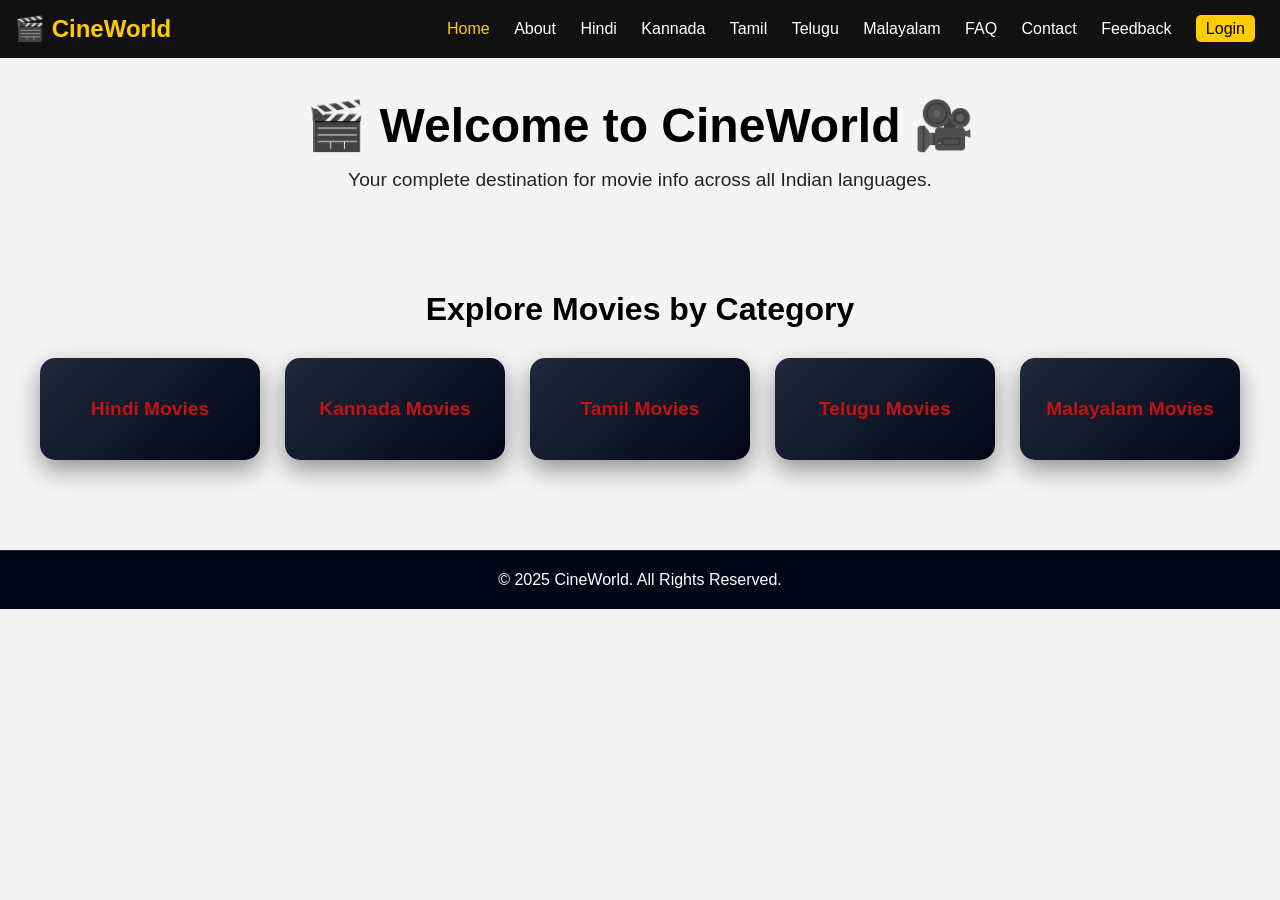
<file: index.html>
<!-- index.html: CineWorld Homepage -->
<!DOCTYPE html>
<html lang="en">

<head>
    <meta charset="UTF-8" />
    <meta name="viewport" content="width=device-width, initial-scale=1.0" />
    <title>CineWorld - Home</title>
    <link rel="stylesheet" href="styles.css">
    <style>

/* Reset */
* {
    margin: 0;
    padding: 0;
    box-sizing: border-box;
    
}

/*


/* Hero Section */
.hero {
    display: flex;
    flex-direction: column;
    justify-content: center;
    align-items: center;
    text-align: center;
    padding: 40px 20px;
   
}

.hero h1 {
    font-size: 3rem;
    font-weight: 700;
    margin-bottom: 15px;
    color: #000000;
}

.hero p {
    font-size: 1.2rem;
    max-width: 650px;
    color: #202329;
    text-align: center;
}

/* Categories Section */
.categories {
    padding: 60px 40px;
    text-align: center;
}

.categories h2 {
    font-size: 2rem;
    margin-bottom: 30px;
    color: #000000;
}

/* Grid */
.grid {
    display: grid;
    grid-template-columns: repeat(auto-fit, minmax(200px, 1fr));
    gap: 25px;
}

/* Cards */
.card {
    background: linear-gradient(135deg, #1e293b, #020617);
    padding: 40px 20px;
    border-radius: 15px;
    text-decoration: none;
    color: #c31313;
    font-size: 1.2rem;
    font-weight: 600;
    transition: transform 0.3s, box-shadow 0.3s;
    box-shadow: 0 10px 25px rgba(0, 0, 0, 0.4);
}

.card:hover {
   
    box-shadow: 0 20px 40px rgba(0, 0, 0, 0.6);
    color: #facc15;
}

/* Footer */
footer {
    background: #020617;
    padding: 20px;
    text-align: center;
    border-top: 1px solid #1e293b;
}

/* Responsive */
@media (max-width: 768px) {
    header {
      
    }

    .hero h1 {
        font-size: 2.2rem;
    }

    .hero p {
        font-size: 1rem;
    }

    nav {
        gap: 10px;
    }
}

    </style>
</head>

<body class="hw">
    <header>
        <div class="logo">🎬 CineWorld</div>
        <nav>
            <a href="index.html" class="active">Home</a>
            <a href="about.html">About</a>
            <a href="hindi.html">Hindi</a>
            <a href="kannada.html">Kannada</a>
            <a href="tamil.html">Tamil</a>
            <a href="telugu.html">Telugu</a>
            <a href="malayalam.html">Malayalam</a>
            <a href="faq.html">FAQ</a>
            <a href="contact.html">Contact</a>
            <a href="feedback.html">Feedback</a>
            <a href="login.html" class="login-btn">Login</a>
        </nav>
    </header>

    <section class="hero">
        <h1>🎬 Welcome to CineWorld 🎥</h1>
        <p>Your complete destination for movie info across all Indian languages.</p>
    </section>

    <section class="categories">
        <h2>Explore Movies by Category</h2>
        <div class="grid">
            <a href="hindi.html" class="card">Hindi Movies</a>
            <a href="kannada.html" class="card">Kannada Movies</a>
            <a href="tamil.html" class="card">Tamil Movies</a>
            <a href="telugu.html" class="card">Telugu Movies</a>
            <a href="malayalam.html" class="card">Malayalam Movies</a>
        </div>
    </section>

    <footer>
        <p>© 2025 CineWorld. All Rights Reserved.</p>
    </footer>

</body>

</html>
</file>
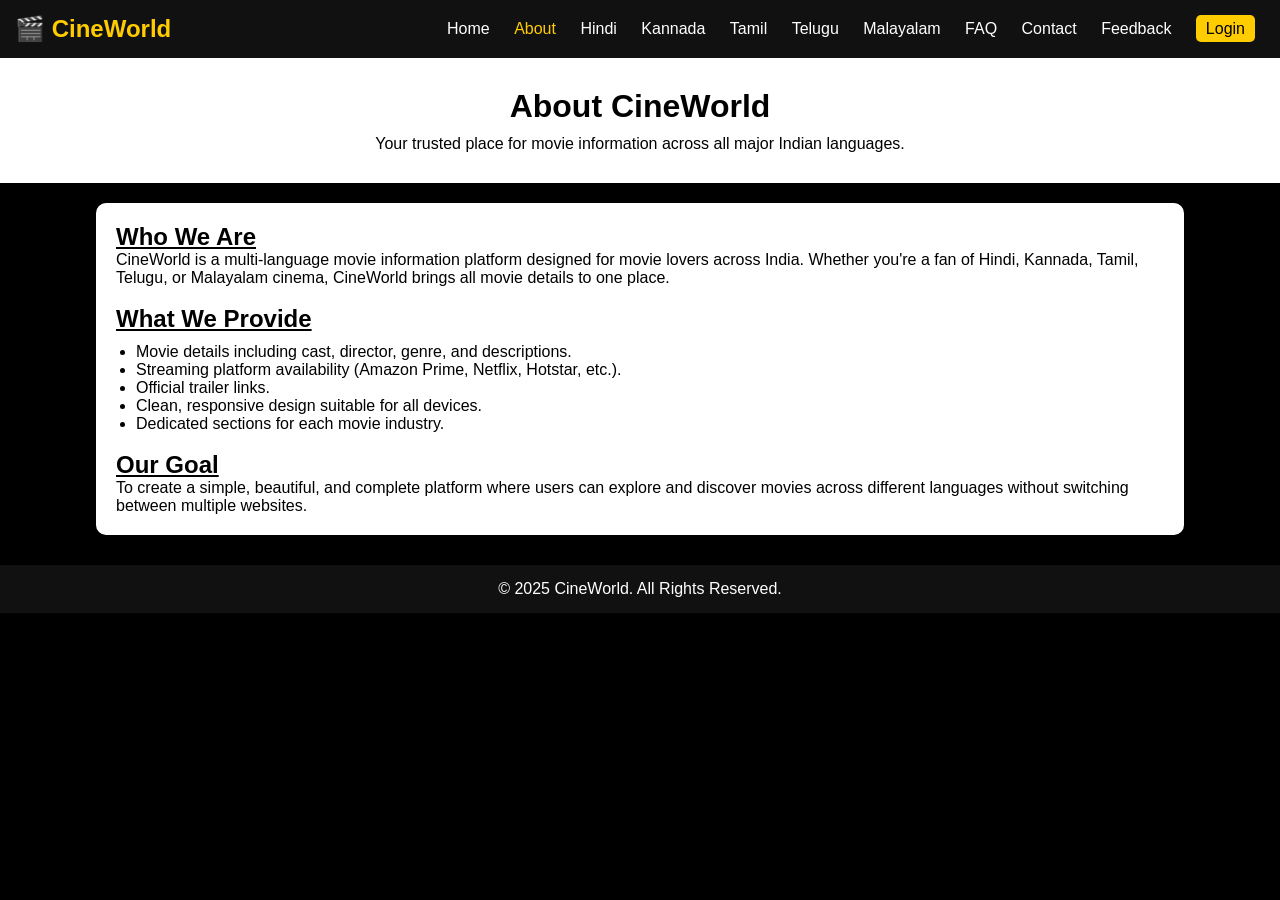
<file: about.html>
<!-- about.html: CineWorld About Page -->
<!DOCTYPE html>
<html lang="en">

<head>
    <meta charset="UTF-8" />
    <meta name="viewport" content="width=device-width, initial-scale=1.0" />
    <title>About - CineWorld</title>
    <link rel="stylesheet" href="styles.css" />
    <style>
        h2{
            text-decoration: underline;
        }
    </style>
</head>

<body>
    <header>
        <div class="logo">🎬 CineWorld</div>
        <nav>
            <a href="index.html">Home</a>
            <a href="about.html" class="active">About</a>
            <a href="hindi.html">Hindi</a>
            <a href="kannada.html">Kannada</a>
            <a href="tamil.html">Tamil</a>
            <a href="telugu.html">Telugu</a>
            <a href="malayalam.html">Malayalam</a>
            <a href="faq.html">FAQ</a>
            <a href="contact.html">Contact</a>
            <a href="feedback.html">Feedback</a>
            <a href="login.html" class="login-btn">Login</a>
        </nav>
    </header>

    <section class="page-header">
        <h1>About CineWorld</h1>
        <p>Your trusted place for movie information across all major Indian languages.</p>
    </section>

    <section class="about-content">
        <h2>Who We Are</h2>
        <p>CineWorld is a multi-language movie information platform designed for movie lovers across India. Whether you're a fan of Hindi, Kannada, Tamil, Telugu, or Malayalam cinema, CineWorld brings all movie details to one place.</p>

        <br><h2>What We Provide</h2>
        <ul>
            <li>Movie details including cast, director, genre, and descriptions.</li>
            <li>Streaming platform availability (Amazon Prime, Netflix, Hotstar, etc.).</li>
            <li>Official trailer links.</li>
            <li>Clean, responsive design suitable for all devices.</li>
            <li>Dedicated sections for each movie industry.</li>
        </ul><br>

        <h2>Our Goal</h2>
        <p>To create a simple, beautiful, and complete platform where users can explore and discover movies across different languages without switching between multiple websites.</p>
    </section>

    <footer>
        <p>© 2025 CineWorld. All Rights Reserved.</p>
    </footer>

</body>

</html>
</file>
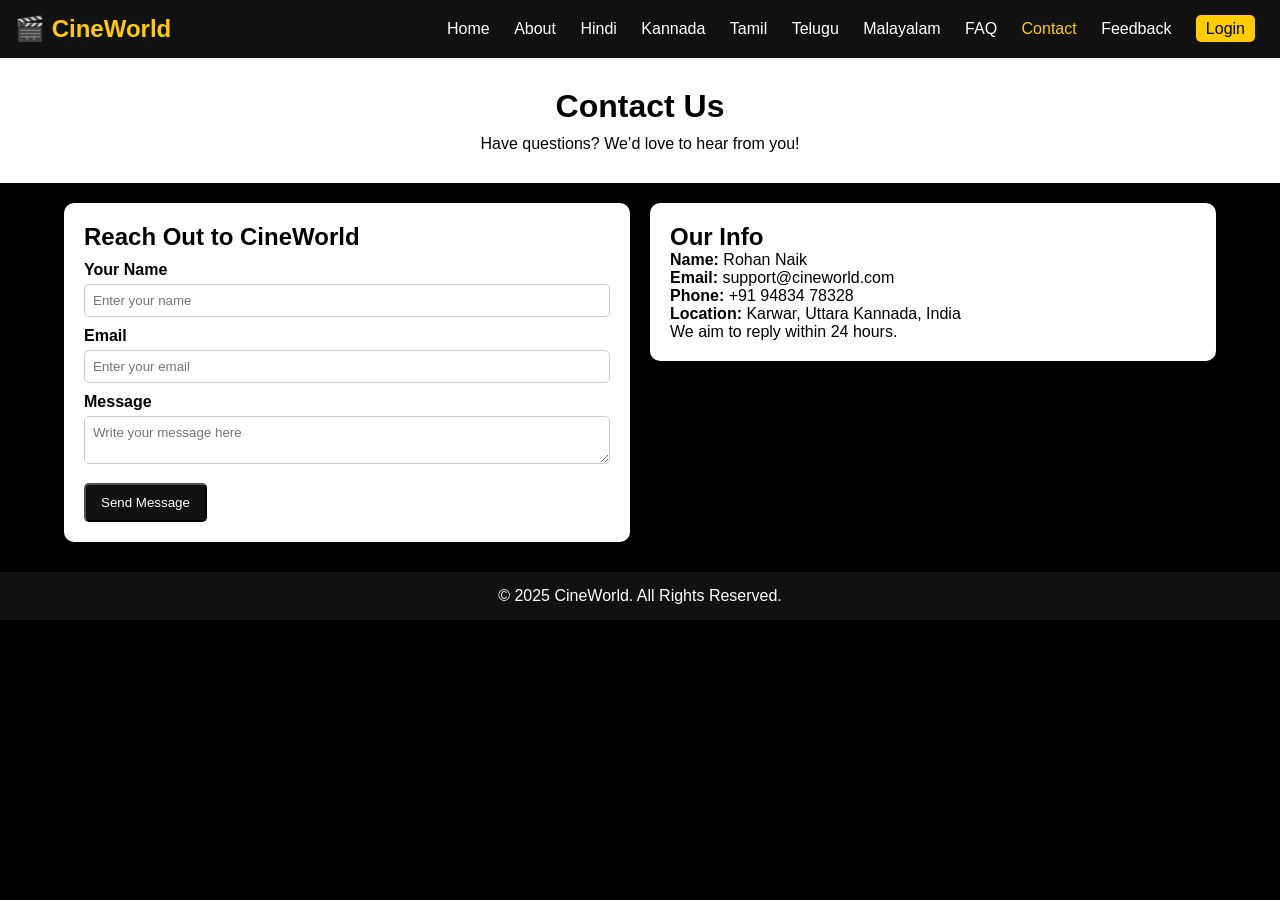
<file: contact.html>
<!-- contact.html: CineWorld Contact Page -->
<!DOCTYPE html>
<html lang="en">

<head>
    <meta charset="UTF-8" />
    <meta name="viewport" content="width=device-width, initial-scale=1.0" />
    <title>Contact - CineWorld</title>
    <link rel="stylesheet" href="styles.css" />
</head>

<body>
    <header>
        <div class="logo">🎬 CineWorld</div>
        <nav>
            <a href="index.html">Home</a>
            <a href="about.html">About</a>
            <a href="hindi.html">Hindi</a>
            <a href="kannada.html">Kannada</a>
            <a href="tamil.html">Tamil</a>
            <a href="telugu.html">Telugu</a>
            <a href="malayalam.html">Malayalam</a>
            <a href="faq.html">FAQ</a>
            <a href="contact.html" class="active">Contact</a>
            <a href="feedback.html">Feedback</a>
            <a href="login.html" class="login-btn">Login</a>
        </nav>
    </header>

    <section class="page-header">
        <h1>Contact Us</h1>
        <p>Have questions? We’d love to hear from you!</p>
    </section>

    <section class="contact-section">
        <div class="contact-card">
            <h2>Reach Out to CineWorld</h2>
            <form>
                <label>Your Name</label>
                <input type="text" placeholder="Enter your name" required />

                <label>Email</label>
                <input type="email" placeholder="Enter your email" required />

                <label>Message</label>
                <textarea placeholder="Write your message here" required></textarea>

                <button type="submit" class="btn">Send Message</button>
            </form>
        </div>

        <div class="contact-info">
            <h2>Our Info</h2>
            <p><strong>Name:</strong> Rohan Naik</p>
            <p><strong>Email:</strong> support@cineworld.com</p>
            <p><strong>Phone:</strong> +91 94834 78328</p>
            <p><strong>Location:</strong> Karwar, Uttara Kannada, India</p>
            <p>We aim to reply within 24 hours.</p>
        </div>
    </section>

    <footer>
        <p>© 2025 CineWorld. All Rights Reserved.</p>
    </footer>

</body>

</html>
</file>
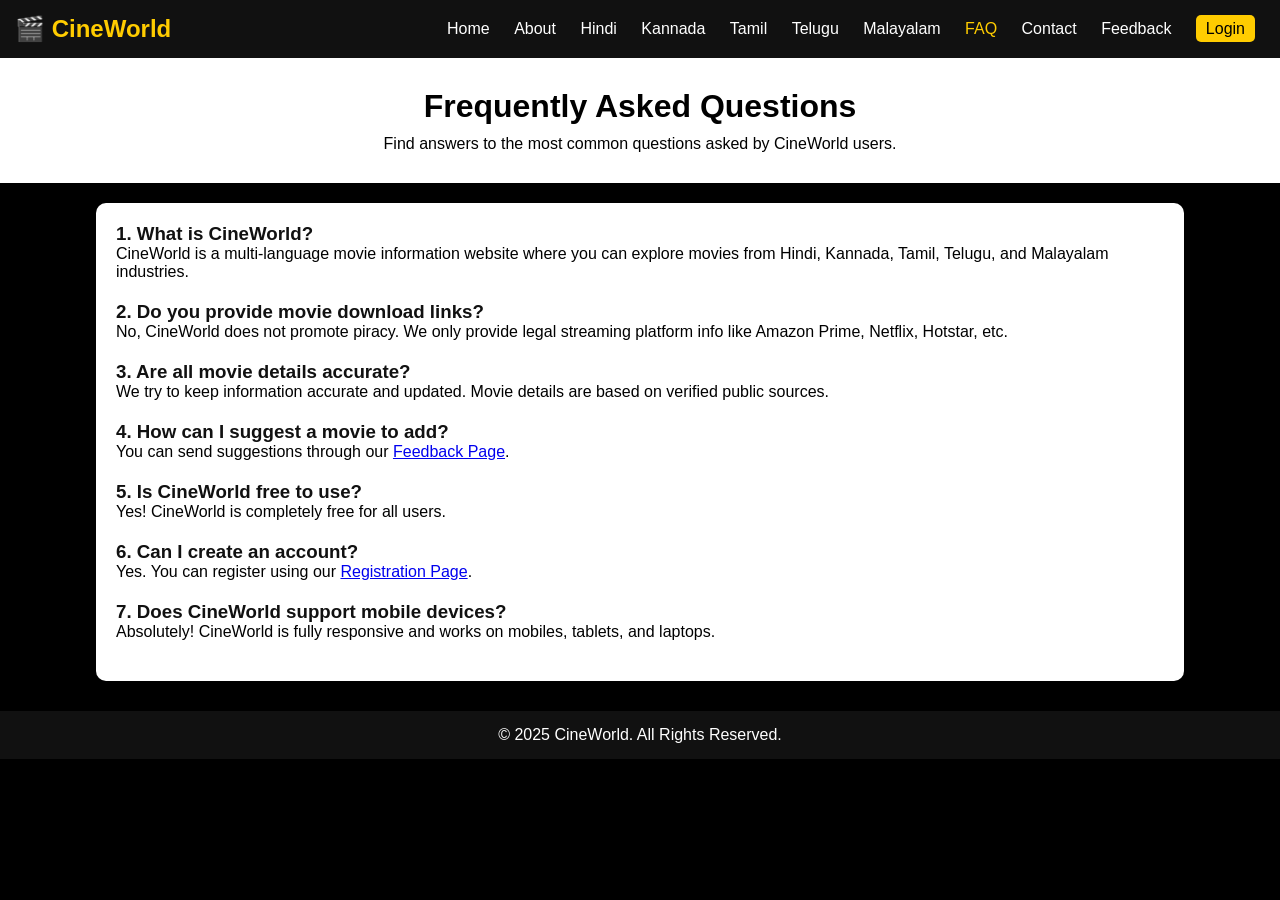
<file: faq.html>
<!-- faq.html: CineWorld FAQ Page -->
<!DOCTYPE html>
<html lang="en">

<head>
    <meta charset="UTF-8" />
    <meta name="viewport" content="width=device-width, initial-scale=1.0" />
    <title>FAQ - CineWorld</title>
    <link rel="stylesheet" href="styles.css" />
</head>

<body>
    <header>
        <div class="logo">🎬 CineWorld</div>
        <nav>
            <a href="index.html">Home</a>
            <a href="about.html">About</a>
            <a href="hindi.html">Hindi</a>
            <a href="kannada.html">Kannada</a>
            <a href="tamil.html">Tamil</a>
            <a href="telugu.html">Telugu</a>
            <a href="malayalam.html">Malayalam</a>
            <a href="faq.html" class="active">FAQ</a>
            <a href="contact.html">Contact</a>
            <a href="feedback.html">Feedback</a>
            <a href="login.html" class="login-btn">Login</a>
        </nav>
    </header>

    <section class="page-header">
        <h1>Frequently Asked Questions</h1>
        <p>Find answers to the most common questions asked by CineWorld users.</p>
    </section>

    <section class="faq-section">
        <div class="faq-item">
            <h3>1. What is CineWorld?</h3>
            <p>CineWorld is a multi-language movie information website where you can explore movies from Hindi, Kannada, Tamil, Telugu, and Malayalam industries.</p>
        </div>

        <div class="faq-item">
            <h3>2. Do you provide movie download links?</h3>
            <p>No, CineWorld does not promote piracy. We only provide legal streaming platform info like Amazon Prime, Netflix, Hotstar, etc.</p>
        </div>

        <div class="faq-item">
            <h3>3. Are all movie details accurate?</h3>
            <p>We try to keep information accurate and updated. Movie details are based on verified public sources.</p>
        </div>

        <div class="faq-item">
            <h3>4. How can I suggest a movie to add?</h3>
            <p>You can send suggestions through our <a href="feedback.html">Feedback Page</a>.</p>
        </div>

        <div class="faq-item">
            <h3>5. Is CineWorld free to use?</h3>
            <p>Yes! CineWorld is completely free for all users.</p>
        </div>

        <div class="faq-item">
            <h3>6. Can I create an account?</h3>
            <p>Yes. You can register using our <a href="register.html">Registration Page</a>.</p>
        </div>

        <div class="faq-item">
            <h3>7. Does CineWorld support mobile devices?</h3>
            <p>Absolutely! CineWorld is fully responsive and works on mobiles, tablets, and laptops.</p>
        </div>

    </section>

    <footer>
        <p>© 2025 CineWorld. All Rights Reserved.</p>
    </footer>

</body>

</html>
</file>
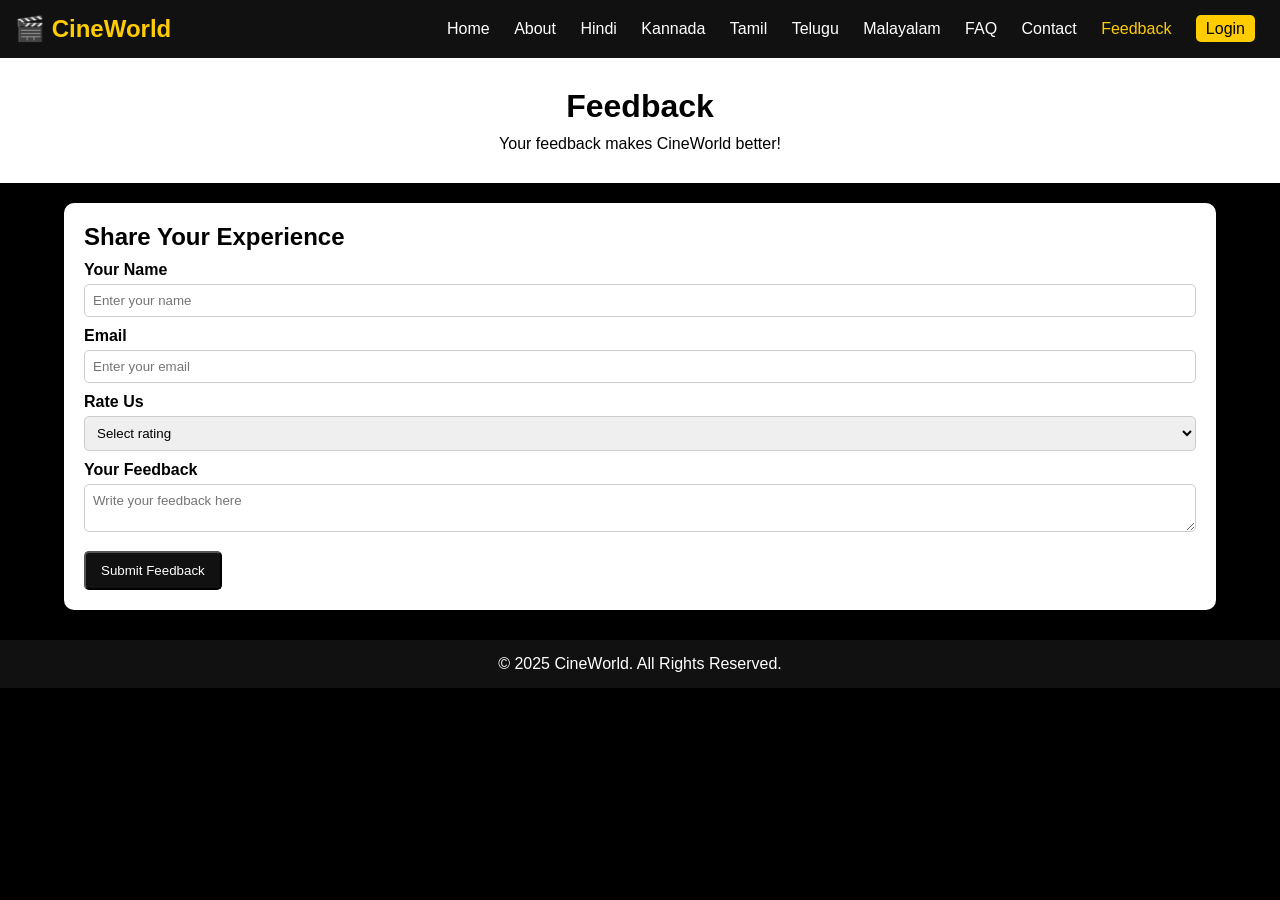
<file: feedback.html>
<!-- feedback.html: CineWorld Feedback Page -->
<!DOCTYPE html>
<html lang="en">

<head>
    <meta charset="UTF-8" />
    <meta name="viewport" content="width=device-width, initial-scale=1.0" />
    <title>Feedback - CineWorld</title>
    <link rel="stylesheet" href="styles.css" />
</head>

<body>
    <header>
        <div class="logo">🎬 CineWorld</div>
        <nav>
            <a href="index.html">Home</a>
            <a href="about.html">About</a>
            <a href="hindi.html">Hindi</a>
            <a href="kannada.html">Kannada</a>
            <a href="tamil.html">Tamil</a>
            <a href="telugu.html">Telugu</a>
            <a href="malayalam.html">Malayalam</a>
            <a href="faq.html">FAQ</a>
            <a href="contact.html">Contact</a>
            <a href="feedback.html" class="active">Feedback</a>
            <a href="login.html" class="login-btn">Login</a>
        </nav>
    </header>

    <section class="page-header">
        <h1>Feedback</h1>
        <p>Your feedback makes CineWorld better!</p>
    </section>

    <section class="feedback-section">
        <div class="feedback-card">
            <h2>Share Your Experience</h2>
            <form>
                <label>Your Name</label>
                <input type="text" placeholder="Enter your name" required />

                <label>Email</label>
                <input type="email" placeholder="Enter your email" required />

                <label>Rate Us</label>
                <select required>
                <option value="">Select rating</option>
                <option>⭐</option>
                <option>⭐⭐</option>
                <option>⭐⭐⭐</option>
                <option>⭐⭐⭐⭐</option>
                <option>⭐⭐⭐⭐⭐</option>
            </select>

                <label>Your Feedback</label>
                <textarea placeholder="Write your feedback here" required></textarea>

                <button type="submit" class="btn">Submit Feedback</button>
            </form>
        </div>
    </section>

    <footer>
        <p>© 2025 CineWorld. All Rights Reserved.</p>
    </footer>

</body>

</html>
</file>
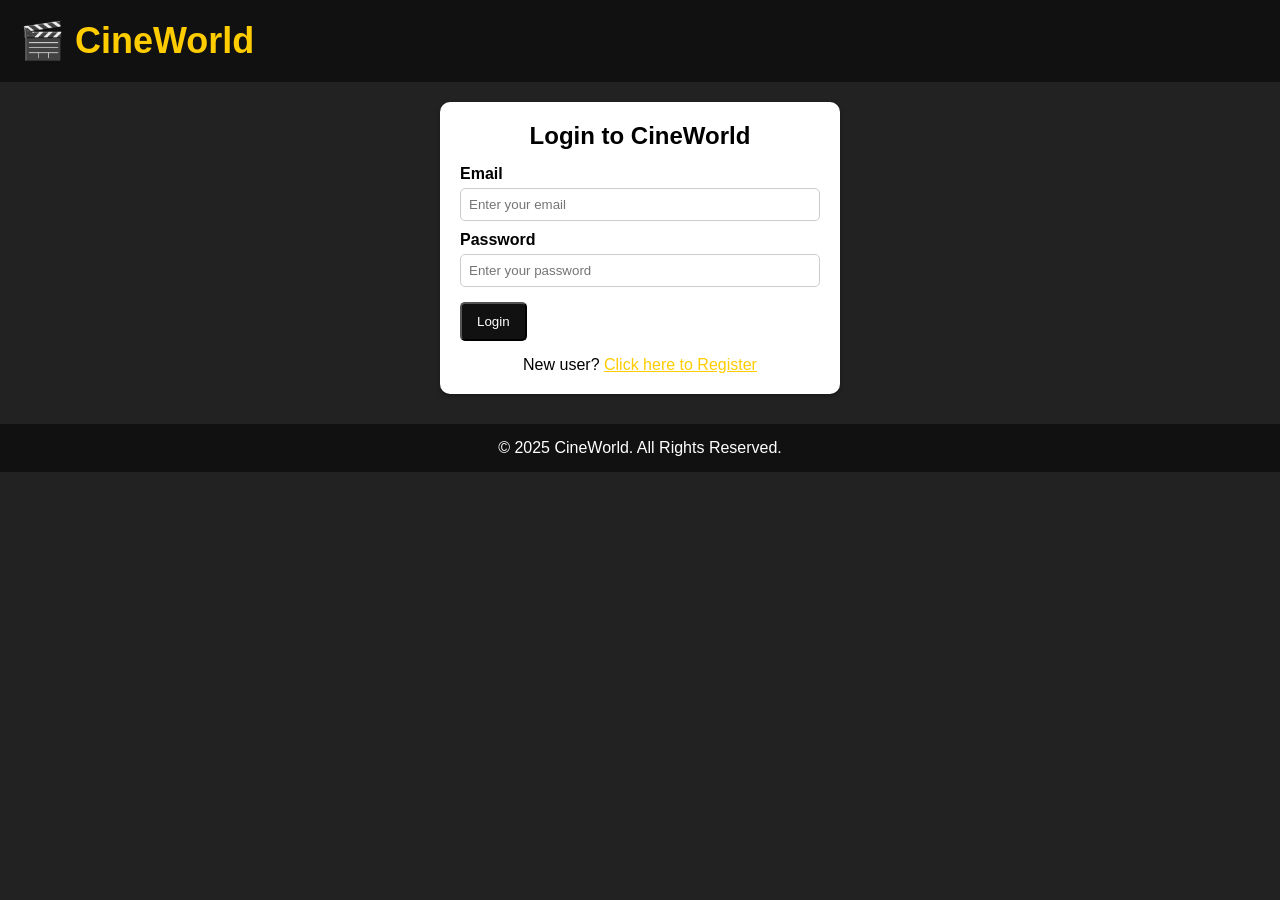
<file: login.html>
<!-- login.html: CineWorld Login Page -->
<!DOCTYPE html>
<html lang="en">

<head>
    <meta charset="UTF-8" />
    <meta name="viewport" content="width=device-width, initial-scale=1.0" />
    <title>Login - CineWorld</title>
    <link rel="stylesheet" href="styles.css" />
 
        
</head>

<body class="auth-body">

    <header class="auth-header">
        <div class="logo big-logo">🎬 CineWorld</div>
    </header>

    <section class="auth-container">
        <div class="auth-card">
            <h2>Login to CineWorld</h2>
            <form action="index.html">
                <label>Email</label>
                <input type="email" placeholder="Enter your email" required />

                <label>Password</label>
                <input type="password" placeholder="Enter your password" required />

                <button type="submit" class="btn">Login</button>
            </form>

            <p class="switch-link">New user? <a href="register.html">Click here to Register</a></p>
        </div>
    </section>

    <footer>
        <p>© 2025 CineWorld. All Rights Reserved.</p>
    </footer>

</body>

</html>
</file>
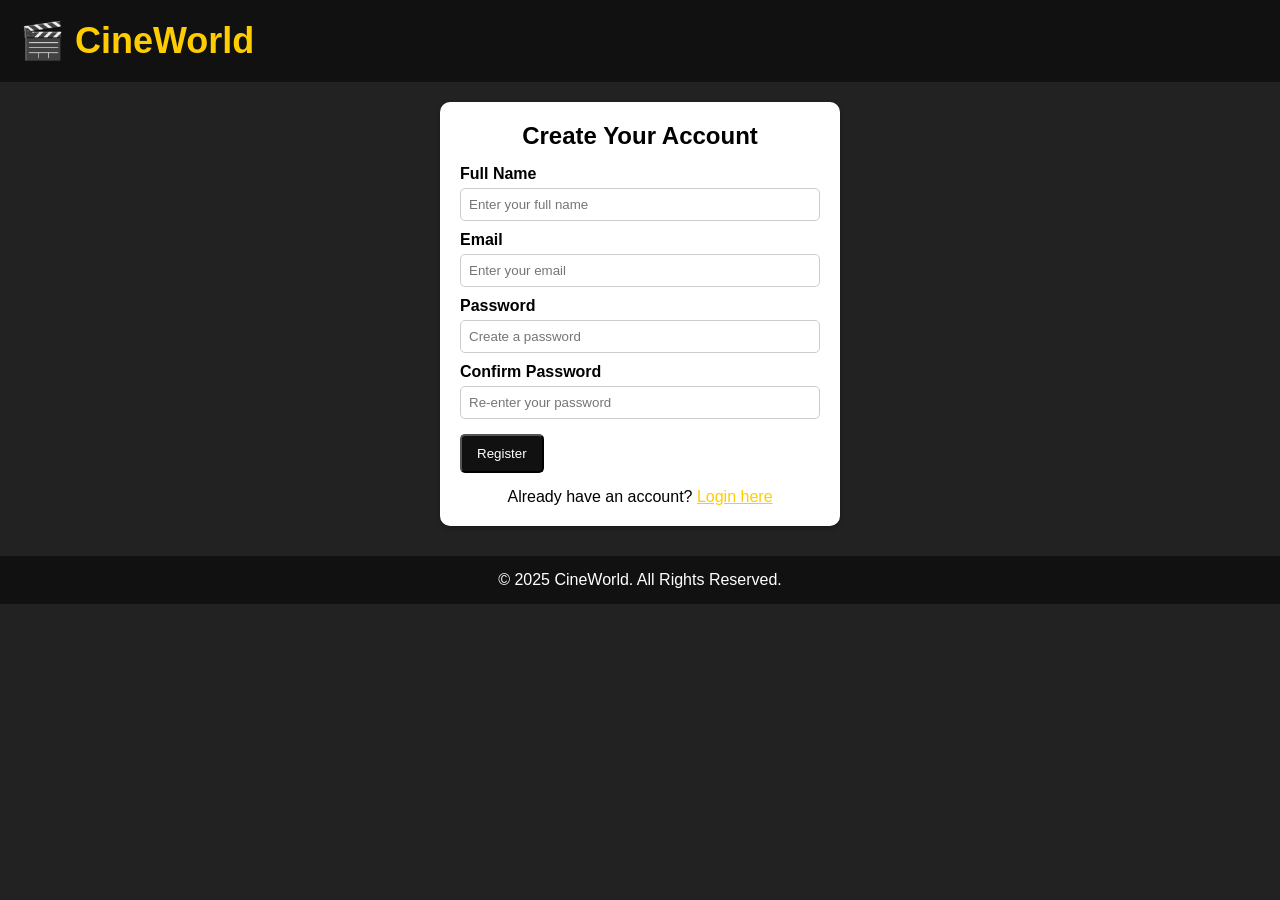
<file: register.html>
<!-- register.html: CineWorld Register Page -->
<!DOCTYPE html>
<html lang="en">

<head>
    <meta charset="UTF-8" />
    <meta name="viewport" content="width=device-width, initial-scale=1.0" />
    <title>Register - CineWorld</title>
    <link rel="stylesheet" href="styles.css" />
</head>

<body class="auth-body">

    <header class="auth-header">
        <div class="logo big-logo">🎬 CineWorld</div>
    </header>

    <section class="auth-container">
        <div class="auth-card">
            <h2>Create Your Account</h2>
            <form action="login.html">
                <label>Full Name</label>
                <input type="text" placeholder="Enter your full name" required />

                <label>Email</label>
                <input type="email" placeholder="Enter your email" required />

                <label>Password</label>
                <input type="password" placeholder="Create a password" required />

                <label>Confirm Password</label>
                <input type="password" placeholder="Re-enter your password" required />

                <button type="submit" class="btn">Register</button>
            </form>

            <p class="switch-link">Already have an account? <a href="login.html">Login here</a></p>
        </div>
    </section>

    <footer>
        <p>© 2025 CineWorld. All Rights Reserved.</p>
    </footer>

</body>

</html>
</file>
<file: styles.css>
/* styles.css: Global Styles for CineWorld */

*  {
    margin: 0;
    padding: 0;
    box-sizing: border-box;
    font-family: Arial, sans-serif;
}
 body{
            background: black;
        }
.hw {
    background: #f4f4f4;
    color: #222;
}

.btn:hover{
    background-color: red;
}
.coming-soon {
    text-align: center;
    padding: 10px 20px;
    margin-top: 40px;
    background: linear-gradient(135deg, #111, #222);
    color: #fff;
    border: 2px dashed #ff9800;
    border-radius: 10px;
}

.coming-soon h2 {
    font-size: 28px;
    margin-bottom: 10px;
    color: #ff9800;
    letter-spacing: 1px;
}

.coming-soon p {
    font-size: 16px;
    opacity: 0.9;
}

/* Welcome Page Background */
.welcome-body {
    margin: 0;
    height: 100vh;
    background: linear-gradient(180deg, #ffffff, #ffffff);
    display: flex;
    justify-content: center;
    align-items: center;
    font-family: Arial, sans-serif;
    color: #ffffff;
}

/* Center Box */
.welcome-container {
    text-align: center;
    background-color: #1e1e1e;
    padding: 40px 60px;
    border-radius: 15px;
}

/* Logo */
.welcome-logo {
    width: 180px;
    margin-bottom: 20px;
}

/* Text */
.welcome-container h1 {
    margin: 10px 0;
    font-size: 32px;
}

.welcome-container p {
    font-size: 16px;
    color: #cccccc;
}

/* Enter Button */
.enter-btn {
    display: inline-block;
    margin-top: 25px;
    padding: 12px 40px;
    font-size: 18px;
    text-decoration: none;
    color: #ffffff;
    background-color: #e50914;
    border-radius: 30px;
    transition: 0.3s;
}

.enter-btn:hover {
    background-color: #ff1f2d;
}



/* HEADER */

header {
    background: #111;
    padding: 15px;
    display: flex;
    justify-content: space-between;
    align-items: center;
}

.logo {
    color: #ffcc00;
    font-size: 24px;
    font-weight: bold;
}

nav a {
    text-decoration: none;
    color: white;
    margin: 0 10px;
    font-size: 16px;
    
}

nav a.active {
    color: #ffcc00;
}


.login-btn {
    background: #ffcc00;
    color: #000 !important;
    padding: 5px 10px;
    border-radius: 5px;
}
.login-btn:hover{
    background-color: orangered;
    color: yellow;
}

/* PAGE HEADER */

.page-header {
    text-align: center;
    padding: 30px;
    background: white;
    margin-bottom: 20px;
}

.page-header h1 {
    font-size: 32px;
    margin-bottom: 10px;
}


/* MOVIE LIST */

.movie-list {
    width: 90%;
    margin: auto;
}

.movie-card {
    display: flex;
    background: white;
    border-radius: 10px;
    margin-bottom: 20px;
    padding: 15px;
    box-shadow: 0 2px 5px rgba(0, 0, 0, 0.1);
    align-items: center;
}

.movie-card img {
    width: 120px;
    border-radius: 10px;
    margin-right: 15px;
}

.movie-info h3 {
    font-size: 22px;
    color: #111;
}

.movie-info button {
    margin-top: 10px;
    padding: 8px 15px;
    background: #111;
    color: white;
    border: none;
    border-radius: 5px;
    cursor: pointer;
}
.movie-info button:hover {
        background: #7e73e9;


}

.details-box {
    display: none;
    margin-top: 10px;
    background: #fafafa;
    padding: 12px;
    border-left: 3px solid #ffcc00;
}
nav a:hover{
    color: orangered;
}
a:hover{
    color: red;
}



/* ABOUT PAGE */

.about-content {
    width: 85%;
    margin: auto;
    background: white;
    padding: 20px;
    border-radius: 10px;
    box-shadow: 0 2px 5px rgba(0, 0, 0, 0.1);
}

.about-content ul {
    margin-left: 20px;
    margin-top: 10px;
}


/* CONTACT & FEEDBACK */

.contact-section,
.feedback-section {
    width: 90%;
    margin: auto;
    display: flex;
    gap: 20px;
}

.contact-card,
.feedback-card {
    flex: 1;
    background: white;
    padding: 20px;
    border-radius: 10px;
    box-shadow: 0 2px 5px rgba(0, 0, 0, 0.1);
}

.contact-info {
    flex: 1;
    background: white;
    padding: 20px;
    border-radius: 10px;
    box-shadow: 0 2px 5px rgba(0, 0, 0, 0.1);
    height: fit-content;
}

label {
    display: block;
    margin-top: 10px;
    font-weight: bold;
}

input,
textarea,
select {
    width: 100%;
    padding: 8px;
    margin-top: 5px;
    border-radius: 5px;
    border: 1px solid #ccc;
}

button {
    margin-top: 15px;
    padding: 10px 15px;
    background: #111;
    color: white;
    border-radius: 5px;
    cursor: pointer;
}


/* FAQ */

.faq-section {
    width: 85%;
    margin: auto;
    background: white;
    padding: 20px;
    border-radius: 10px;
    box-shadow: 0 2px 5px rgba(0, 0, 0, 0.1);
}

.faq-item {
    margin-bottom: 20px;
}

.faq-item h3 {
    color: #111;
}


/* AUTH PAGES */

.auth-body {
    background: #222;
    color: white;
}

.auth-header {
    text-align: center;
    padding: 20px;
}

.big-logo {
    font-size: 36px;
    color: #ffcc00;
}

.auth-container {
    display: flex;
    justify-content: center;
    margin-top: 20px;
}

.auth-card {
    width: 90%;
    max-width: 400px;
    background: white;
    color: black;
    padding: 20px;
    border-radius: 10px;
    box-shadow: 0 2px 5px rgba(0, 0, 0, 0.3);
}

.auth-card h2 {
    text-align: center;
    margin-bottom: 15px;
}

.switch-link {
    margin-top: 15px;
    text-align: center;
}

.switch-link a {
    color: #ffcc00;
}
.switch-link a:hover{
    color: red;
}

/* FOOTER */

footer {
    text-align: center;
    padding: 15px;
    background: #111;
    color: white;
    margin-top: 30px;
}


/* RESPONSIVE */

@media (max-width: 768px) {
    .movie-card {
        flex-direction: column;
        text-align: center;
    }
    .movie-card img {
        margin-bottom: 10px;
    }
    .contact-section,
    .feedback-section {
        flex-direction: column;
    }
    nav {
        display: flex;
        flex-wrap: wrap;
        justify-content: center;
    }
    nav a {
        margin: 5px;
    }
}
</file>
